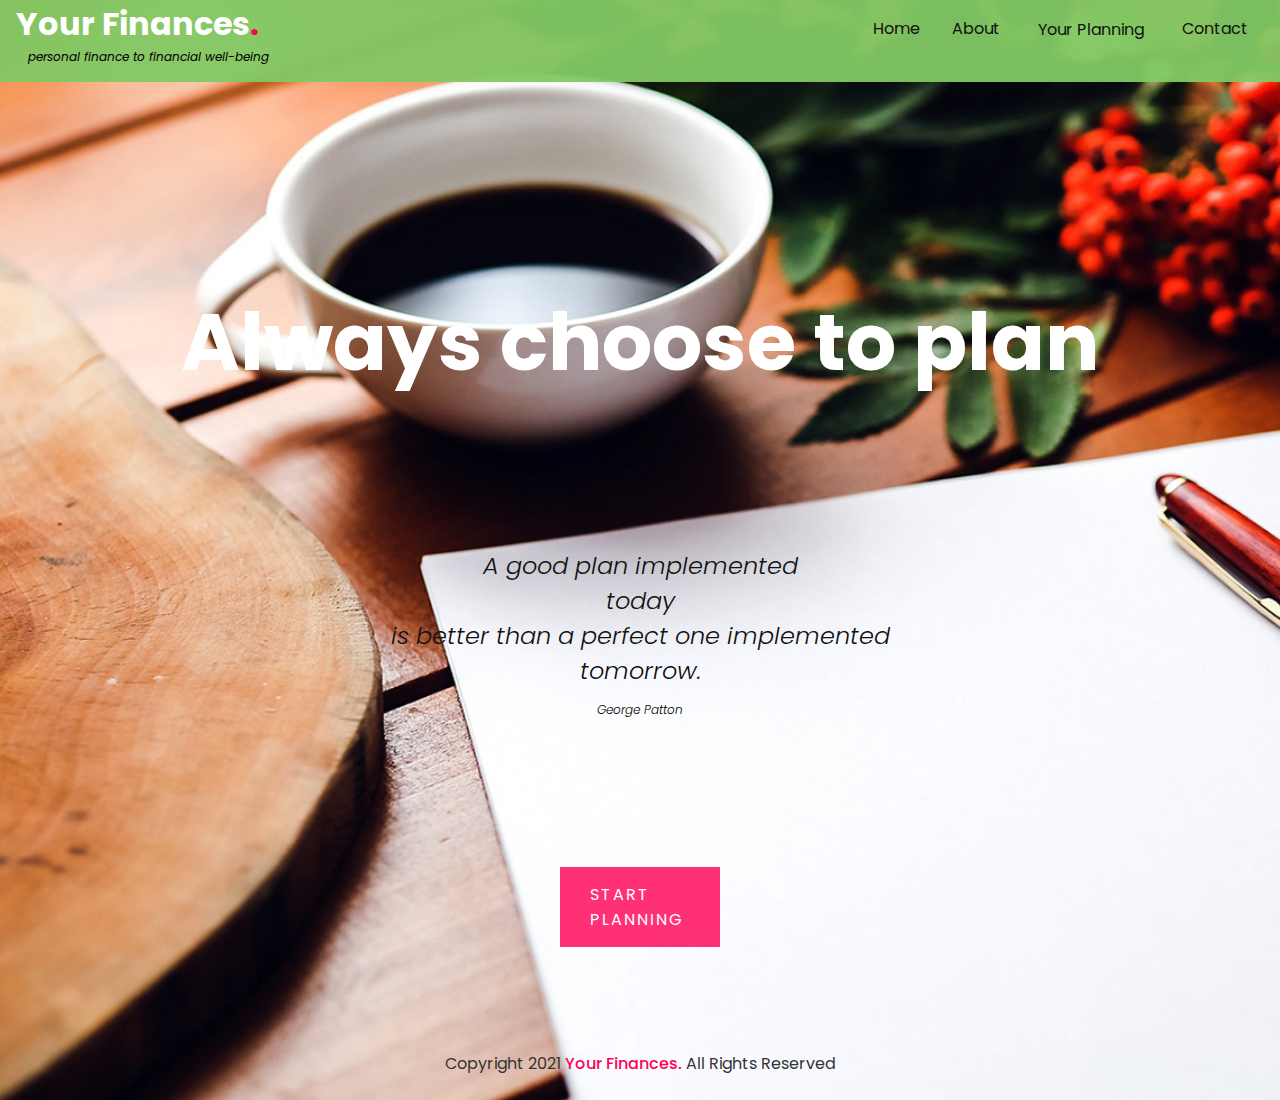
<file: index.html>
<!DOCTYPE html>
<html lang="en">

<head>
    <meta charset="utf-8">
    <meta name="viewport" content="width=device-width, initial-scale=1.0">
    <title>Your Finances.</title>
    <meta name="description" content="personal-finance-to-financial-well-being.">
    <link rel="stylesheet" href="main.css">
</head>

<body>
    <div class="container">
        <header>
            <div>
                <a href="#" class="logo">Your Finances<span>.</span></a>
                <h4>personal finance to financial well-being</h4>
            </div>
            <nav>
                <a href="Contact Us.html">Contact</a>
                <div class="yourplanning">
                    <button class="dropbtn">Your Planning
                        <i class="fa fa-caret-down"></i>
                    </button>
                    <div class="yourplanning-content">
                        <a href="Starting-Out.html">Starting Out</a>
                        <a href="Parenthood.html">Parenthood</a>
                        <a href="Retirement.html">Retirement</a>
                    </div>
                </div>
                <a href="About-Us.html">About</a>
                <a href="#banner">Home</a>
            </nav>
        </header>

        <div class="banner" id="banner">
            <h2>Always choose to plan</h2>
            <p>A good plan implemented<br> today<br> is better than a perfect one implemented<br>
                tomorrow.<br><span>George
                    Patton</span></p>
        </div>
        <div>
            <div class="title">
                <a href="Contact Us.html" class="btn">Start planning</a>
            </div>
            <div>
                <footer>
                    <p>Copyright 2021 <a href="#">Your Finances.</a> All Rights Reserved </p>
                </footer>
            </div>
        </div>
</body>

</html>
</file>
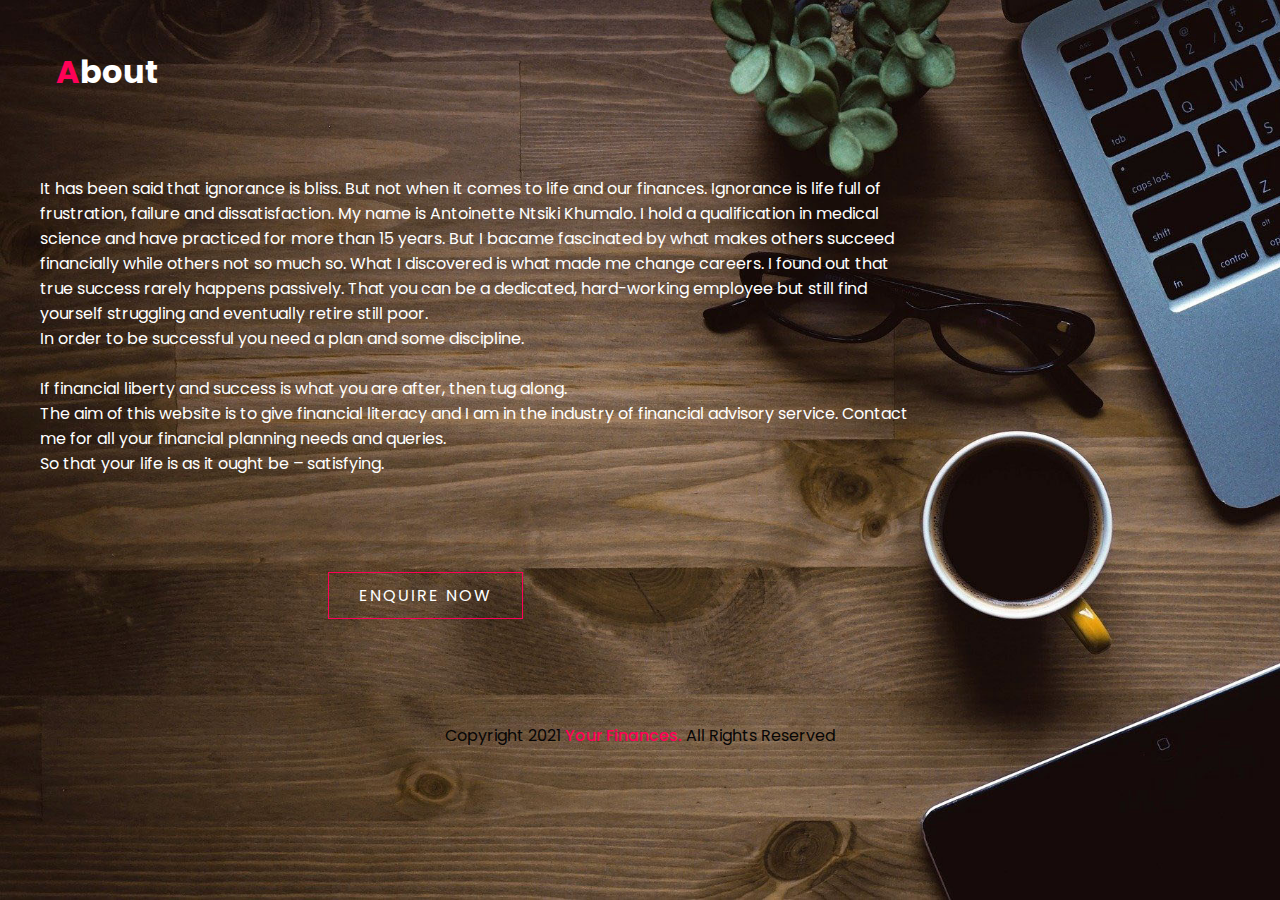
<file: About-Us.html>
<html>

<head>
    <title>About-Us</title>
    <style>
        @import url('https://fonts.googleapis.com/css?family=Poppins:200,300,400,500,600,700,800,900&display=swap');

        body {
            font-family: 'Poppins', 'Segoe UI';
            background: url(pictures/workspace2.jpg);
            background-size: cover;
        }

        .column {
            width: 100%;
            display: flex;
            justify-content: space-between;
            margin: 0;
            text-align: left;
        }

        .col15 {
            width: 70%;
            margin: 2em;
            position: relative;

        }

        .col {
            width: 70%;
            justify-content: center;
            color: #fff;
            padding-left: 2em;
            margin-top: 1em;

        }

        .about {
            position: relative;
            margin: 3em;

        }

        h2 {
            color: #fff;
            font-size: 2em;
        }

        h2 span {
            color: #ff0157;

        }

        .col15 {
            padding: 40px 20px;

            margin-top: 1em;
        }

        p {
            font-size: 1em;
        }



        .btn {
            font-size: 1em;
            color: #fff;
            border: 1px solid #ff0157;
            display: inline-block;
            padding: 10px 30px;
            margin: 5em 20em;
            text-transform: uppercase;
            text-decoration: none;
            letter-spacing: 2px;
            transition: 0.5s;

        }

        .btn:hover {
            letter-spacing: 6px;
        }

        @media (max-width: 600px) {
            .btn {
                margin: 5em 10em;
                padding: 2px 6px;
            }

            body {
                background-image: url(pictures/plansized1.jpg);


            }
        }

        footer {
            padding: 8px 20px;
            text-align: center;
        }

        footer p {
            color: rgb(7, 6, 6);
        }

        footer a {
            color: #ff0157;
            font-weight: 500;
            text-decoration: none;
        }
    </style>
</head>

<body>
    <div class="about" id="about">
        <h2 class="titleText"><span>A</span>bout</h2>
    </div>
    <div class="column">
        <div class="col">
            <p>
                It has been said that ignorance is bliss. But not when it comes to life and our finances.
                Ignorance is life full of frustration, failure and dissatisfaction.
                My name is Antoinette Ntsiki Khumalo. I hold a qualification in medical science
                and have practiced for more than 15 years. But I bacame fascinated by what makes others
                succeed financially while others not so much so.
                What I discovered is what made me change careers. I found out that true success rarely happens
                passively.
                That you can be a dedicated, hard-working employee but still find yourself struggling and eventually
                retire still poor.
                <br> In order to be successful you need a plan and some discipline.<br> <br>If financial liberty and
                success
                is
                what you are after, then tug along. <br> The aim of this website is to give financial literacy and
                I am in the industry of financial advisory service. Contact me for all your financial planning needs and
                queries.<br> So that your life is as it ought be – satisfying.
            </p>
        </div>

    </div>
    </div>
    <div>
        <div class="title">
            <a href="Contact Us.html" class="btn">Enquire now</a>
        </div>
        <footer>
            <p>Copyright 2021 <a href="#">Your Finances.</a> All Rights Reserved </p>
        </footer>
</body>

</html>
</file>
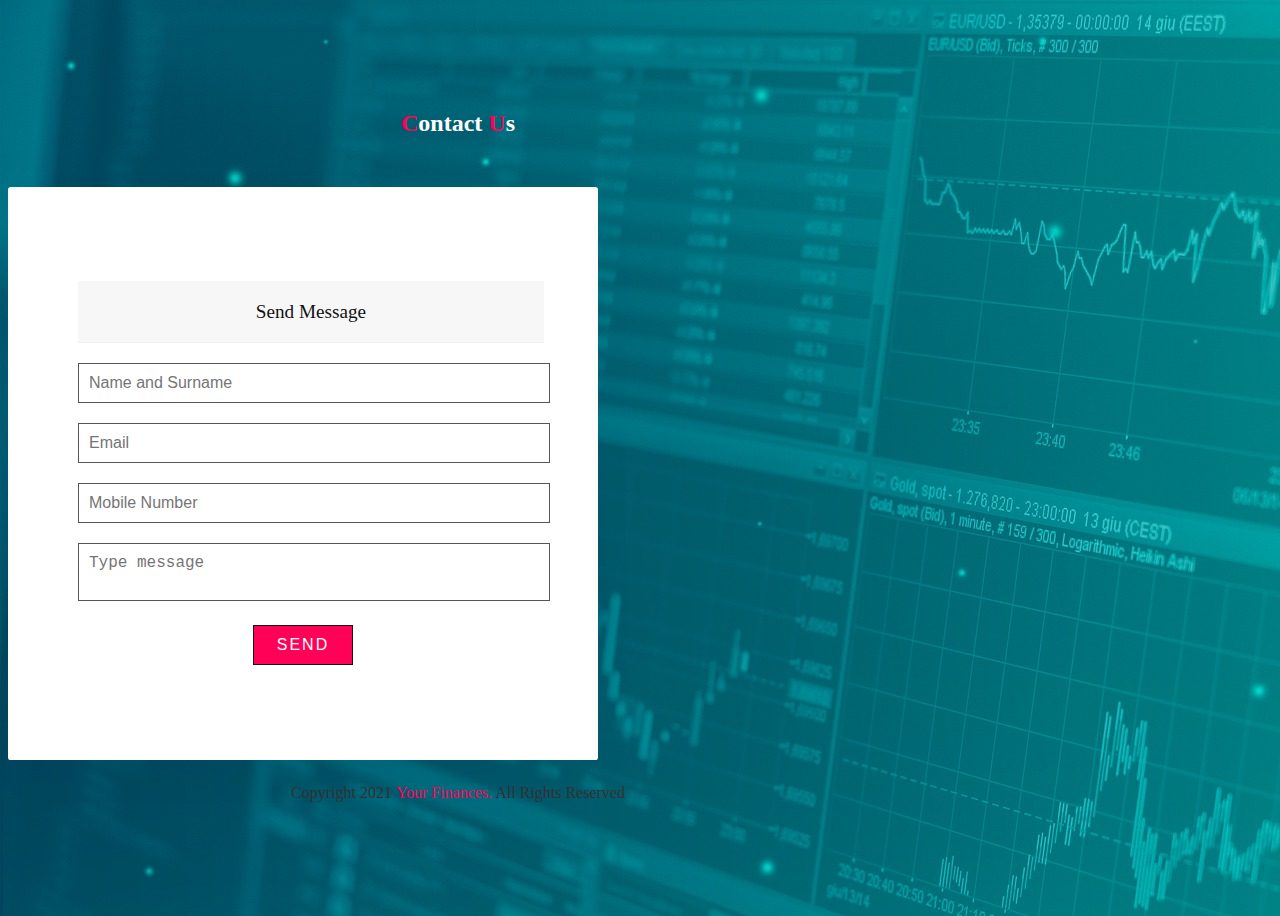
<file: Contact Us.html>
<!DOCTYPE html>

<head>
    <title>Contact-Us</title>

    <head>
        <style>
            body {
                background-image: url(pictures/businessgraphs.jpg);
                align-content: center;
                justify-content: center;
                min-height: 100vh;
                max-width: 900px;
            }

            .Contact h2 {
                color: white;
            }

            .Contact h2 span {
                color: #ff0157;
            }

            .Contact {
                background-size: cover;
                position: relative;
                text-align: center;
                width: 100%;
                margin-top: 1em;
            }

            .contactForm {
                padding: 75px 70px;
                background: #fff;
                box-shadow: 0 15px 50px rgba(0, 0, 0, 0.03);
                max-width: 50%;
                margin-top: 50px;
                border-radius: 0.5%;
            }

            .contactForm h3 {
                color: #111;
                background-color: #f7f7f7;
                font-size: 1.2em;
                border-bottom: 1px solid #f0f0f0;
                margin-bottom: 20px;
                font-weight: 500;
                padding: 1em;
                width: 95%;
            }

            .contactForm .inputBox {
                position: relative;
                width: 100%;
                margin-bottom: 20px;
            }

            .contactForm .inputBox input,
            .contactForm .inputBox textarea {
                width: 100%;
                border: 1px solid #555;
                padding: 10px;
                color: #111;
                outline: none;
                font-size: 16px;
                font-weight: 300;
                resize: none;
            }

            .contactForm .inputBox input[type="submit"] {
                font-size: 1em;
                color: #fff;
                background: #ff0157;
                display: inline-block;
                text-transform: uppercase;
                text-decoration: none;
                letter-spacing: 2px;
                transition: 0.5s;
                max-width: 100px;
                font-weight: 500;
                border-color: #111;
                cursor: pointer;
            }

            footer {
                padding: 8px 20px;
                text-align: center;
            }

            footer p {
                color: #333;
            }

            footer a {
                color: #ff0157;
                font-weight: 500;
                text-decoration: none;
            }
        </style>

    </head>

<body>

    <section class="Contact" id="Contact">
        <div class="title">
            <h2 class="titleText"><span>C</span>ontact <span>U</span>s</h2>

        </div>
        <div class="contactForm">
            <h3>Send Message</h3>
            <div class="inputBox">
                <input type="text" placeholder="Name and Surname">
            </div>
            <div class="inputBox">
                <input type="text" placeholder="Email">
            </div>
            <div class="inputBox">
                <input type="text" placeholder="Mobile Number">
            </div>
            <div class="inputBox">
                <textarea placeholder="Type message"></textarea>
            </div>
            <div class="inputBox">
                <input type="submit" value="Send">
            </div>
        </div>
    </section>
    <script>
        function Message() {

        }
    </script>
    <footer>
        <p>Copyright 2021 <a href="#">Your Finances.</a> All Rights Reserved </p>
    </footer>
</body>

</html>
</file>
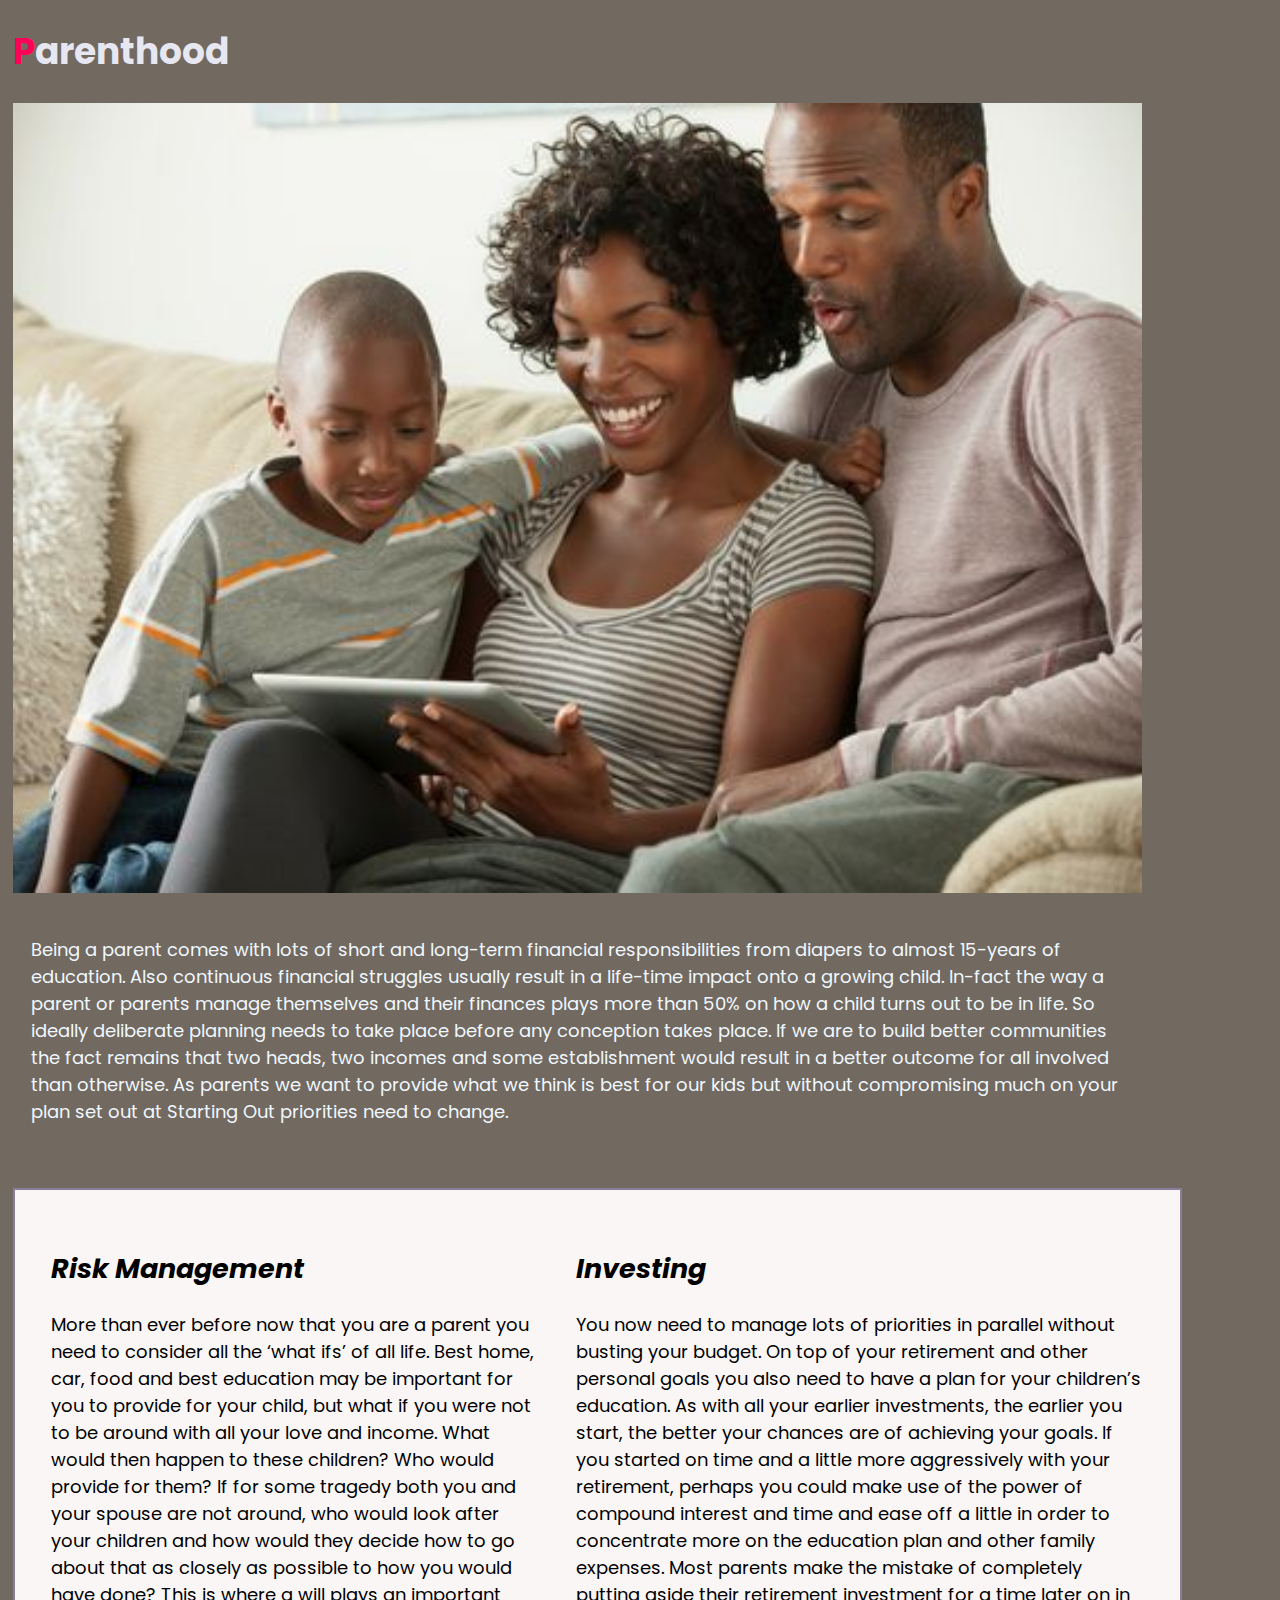
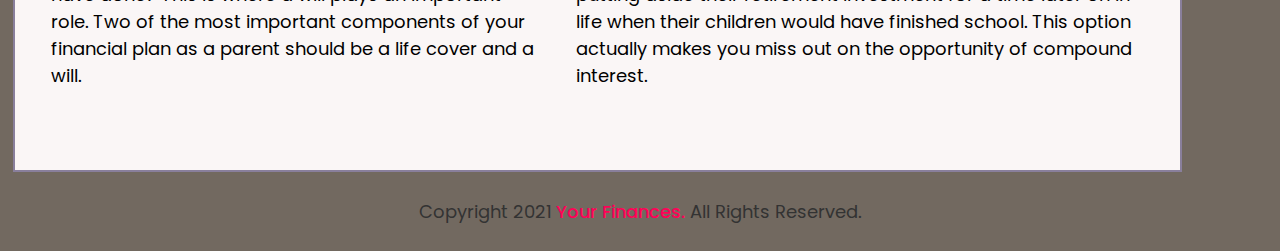
<file: Parenthood.html>
<!DOCTYPE html>
<html lang="eng">

<head>
    <meta charset="utf-8">
    <meta name="viewport" content="width=device-width, initial-scale=1.0">
    <title>Parenthood</title>
    <style>
        @import url('https://fonts.googleapis.com/css?family=Poppins:200,300,400,500,600,700,800,900&display=swap');

        body {
            font-size: 1.125rem;
            margin: 0;
            background-color: rgba(78, 66, 55, 0.795);
            font-family: 'Poppins', 'Segoe UI';
        }

        .container {
            width: 98%;
            margin: 0 auto;
        }

        h1 {
            font: 2em;
            color: rgb(231, 231, 241);
        }

        h1 span {
            color: #ff0157;
        }

        h2 {
            font-size: 1.5em;
            font-style: oblique;
        }

        img {
            width: 90%;
        }

        .column {
            width: 90%;
        }

        .column p {
            color: aliceblue;
        }

        .columns {
            display: flex;
            justify-content: space-between;
            border: .15em solid rgba(23, 8, 65, 0.5);
            padding: 1em;
            background: rgb(250, 246, 246);
            width: 90%;
        }

        .col {
            padding: 1em;
        }

        @media (max-width:600px) {
            .columns {
                flex-direction: column;
            }
        }

        footer {
            padding: 8px 20px;
            text-align: center;
        }

        footer p {
            color: #333;
        }

        footer a {
            color: #ff0157;
            font-weight: 500;
            text-decoration: none;
        }
    </style>
</head>

<body>
    <div class='container'>
        <h1><span>P</span>arenthood</h1>
        <img src="pictures/pparenthood2.jpg">
        <div class="column">
            <div class="col">
                <p>Being a parent comes with lots of short and long-term financial responsibilities from diapers to
                    almost
                    15-years of education. Also continuous financial struggles usually result in a life-time impact onto
                    a
                    growing child. In-fact the way a parent or parents manage themselves and their finances plays more
                    than
                    50%
                    on how a child turns out to be in life.
                    So ideally deliberate planning needs to take place before any conception takes place. If we are to
                    build
                    better communities the fact remains that two heads, two incomes and some establishment would result
                    in a
                    better outcome for all involved than otherwise.
                    As parents we want to provide what we think is best for our kids but without compromising much on
                    your
                    plan
                    set out at Starting Out priorities need to change.</p><br>
            </div>
        </div>
        <div class="columns">
            <div class="col">
                <h2>Risk Management</h2>
                <p>More than ever before now that you are a parent you need to consider
                    all
                    the
                    ‘what ifs’ of
                    all life. Best home, car, food and best education may be important for you to provide for your
                    child,
                    but
                    what if you were not to be around with all your love and income. What would then happen to these
                    children?
                    Who would provide for them? If for some tragedy both you and your spouse are not around, who
                    would
                    look
                    after your children and how would they decide how to go about that as closely as possible to how
                    you
                    would
                    have done?
                    This is where a will plays an important role. Two of the most important components of your
                    financial
                    plan as
                    a parent should be a life cover and a will.</p><br>
            </div>
            <div class="col">
                <h2>Investing</h2>
                <p>You now need to manage lots of priorities in parallel without busting
                    your
                    budget. On top of your
                    retirement and other personal goals you also need to have a plan for your children’s education.
                    As
                    with
                    all
                    your earlier investments, the earlier you start, the better your chances are of achieving your
                    goals. If
                    you
                    started on time and a little more aggressively with your retirement, perhaps you could make use
                    of
                    the
                    power
                    of compound interest and time and ease off a little in order to concentrate more on the
                    education
                    plan
                    and
                    other family expenses. Most parents make the mistake of completely putting aside their
                    retirement
                    investment
                    for a time later on in life when their children would have finished school. This option actually
                    makes
                    you
                    miss out on the opportunity of compound interest.</p>
            </div>
        </div>
    </div>
    <footer>
        <p>Copyright 2021 <a href="#">Your Finances.</a> All Rights Reserved. </p>
    </footer>
    </div>
</body>

</html>
</file>
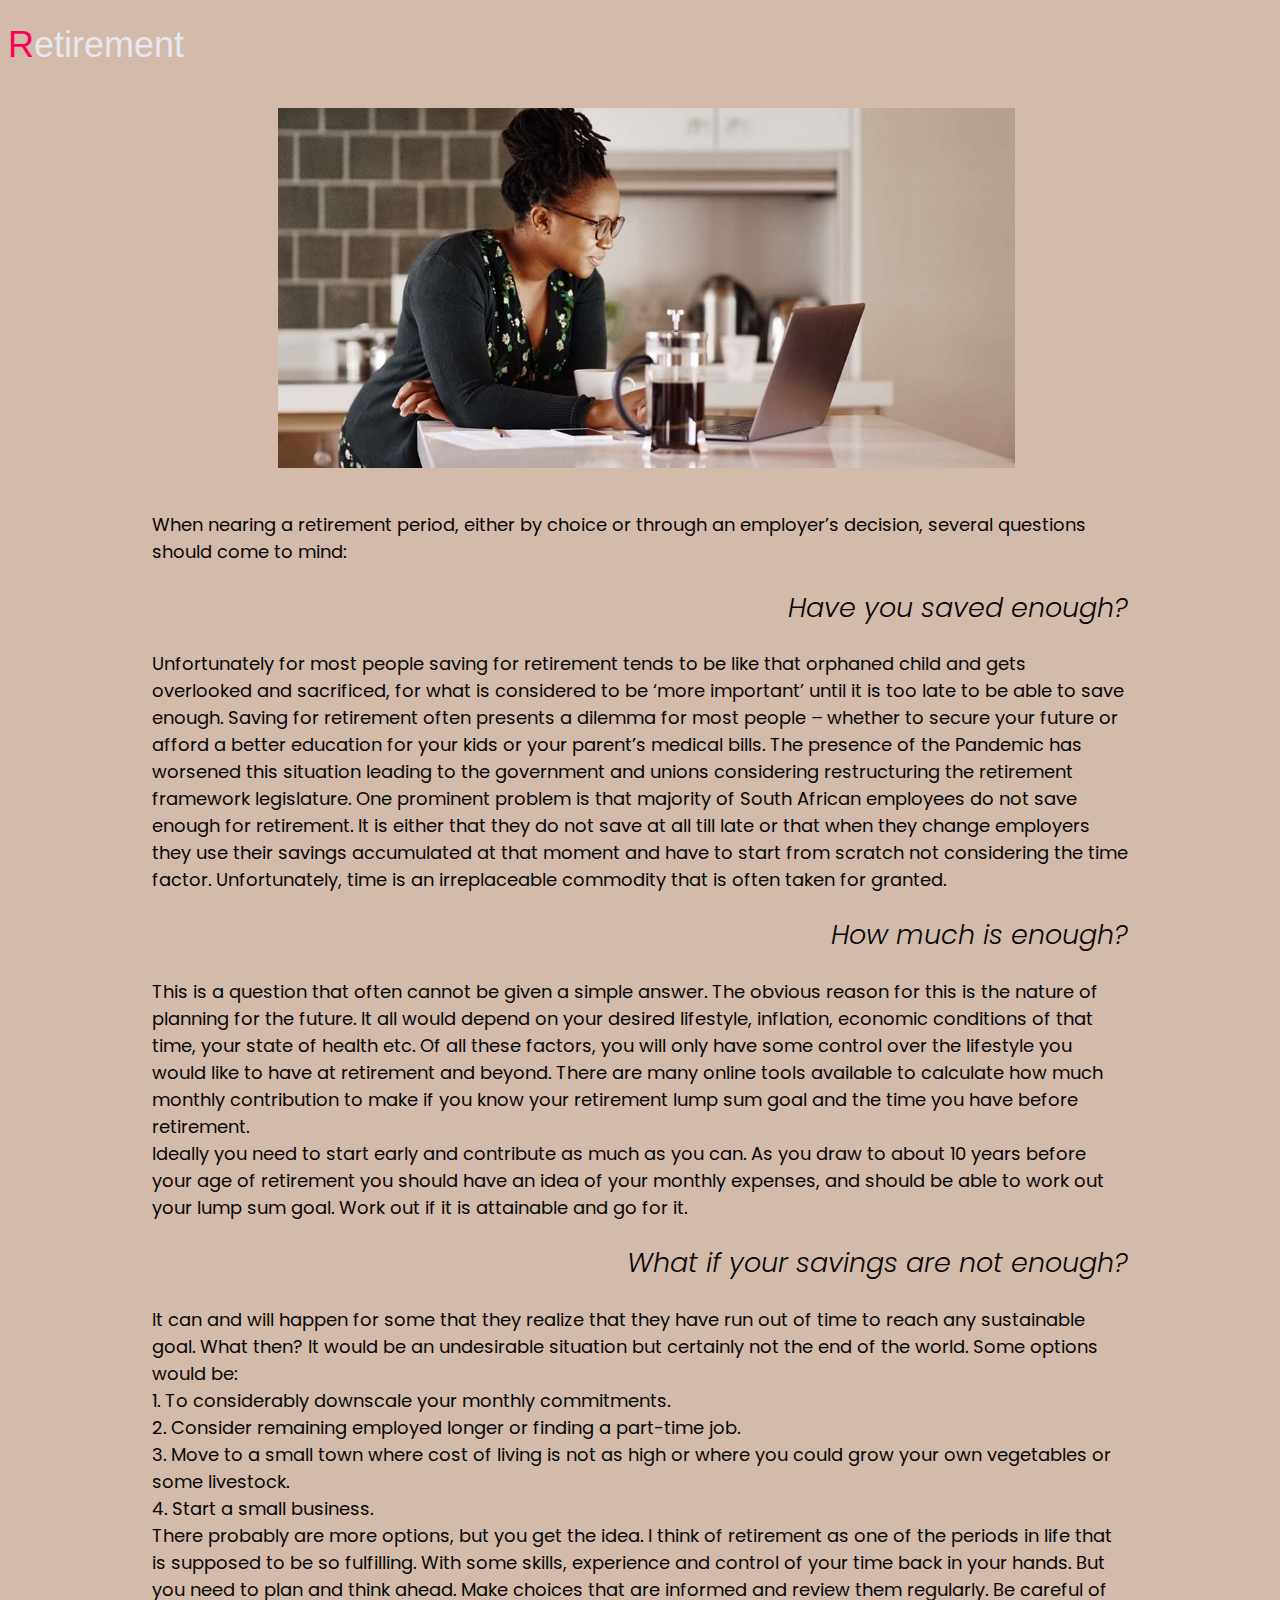
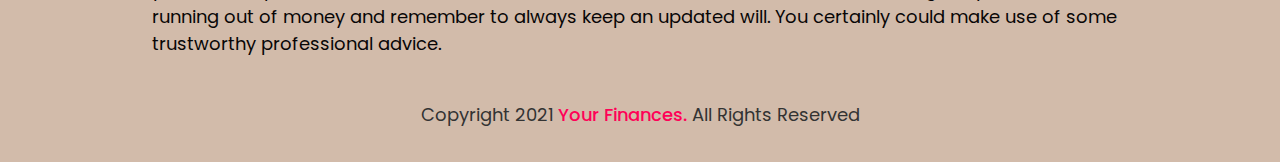
<file: Retirement.html>
<!DOCTYPE html>
<html lang="eng">

<head>
    <meta charset="utf-8">
    <meta name="viewport" content="width=device-width, initial-scale=1.0">
    <title>Retirement</title>
    <style>
        @import url('https://fonts.googleapis.com/css?family=Poppins:200,300,400,500,600,700,800,900&display=swap');

        body {

            font-size: 1.125rem;
            background-color: rgba(165, 120, 85, 0.5);
            font-family: 'Poppins', 'Segoe UI';
            color: rgb(8, 6, 6);
        }

        .container {
            width: 100%;


        }

        h1 {
            font: 2em sans-serif;
            color: rgb(231, 231, 241);
        }

        h1 span {
            color: #ff0157;
        }

        h2 {
            font-size: 1.5em;
            font-style: oblique;
            font-weight: 300;

        }

        .box-1 {
            padding: 1em 15em;
        }

        .box {
            padding: 0 8em;
            justify-items: flex-end;

        }

        img {
            max-height: 20em;

        }

        @media (max-width: 600px) {
            .box-1 {
                padding: 1.5em;
            }

            img {
                max-width: 100%
            }

            .box {
                padding: 0 2em;
            }
        }

        footer {
            padding: 8px 20px;
            text-align: center;
        }

        footer p {
            color: #333;
        }

        footer a {
            color: #ff0157;
            font-weight: 500;
            text-decoration: none;
    </style>
</head>

<body>
    <div class="container">
        <h1><span>R</span>etirement</h1>
        <div class="box-1">
            <img src="pictures/plannning.jpg">

        </div>
        <div class="box">
            <p>
                When nearing a retirement period, either by choice or through an employer’s decision,
                several questions should come to mind:<br>
            <h2>Have you saved enough?</h2>
            Unfortunately for most people saving for retirement tends to be like that orphaned child
            and gets overlooked and sacrificed,
            for what is considered to be ‘more important’ until it is too late to be able to save enough.
            Saving for retirement often presents a dilemma for most people – whether to secure your future
            or afford a better education for your kids or your parent’s medical bills. The presence of the
            Pandemic has worsened this situation leading to the government and unions considering restructuring
            the retirement framework legislature. One prominent problem is that majority of South African employees
            do not save enough for retirement. It is either that they do not save at all till late or that when they
            change employers they use their savings accumulated at that moment and have to start from scratch not
            considering the time factor. Unfortunately, time is an irreplaceable commodity that is often taken
            for granted. <br>
            <h2>How much is enough?</h2>
            This is a question that often cannot be given a simple answer. The obvious reason for this is the
            nature of planning for the future. It all would depend on your desired lifestyle, inflation,
            economic conditions of that time, your state of health etc. Of all these factors, you will
            only have some control over the lifestyle you would like to have at retirement and beyond.
            There are many online tools available to calculate how much monthly contribution to make
            if you know your retirement lump sum goal and the time you have before retirement.<br>
            Ideally you need to start early and contribute as much as you can. As you draw to about
            10 years before your age of retirement you should have an idea of your monthly expenses,
            and should be able to work out your lump sum goal. Work out if it is attainable and go for it.<br>
            <h2>What if your savings are not enough?</h2>
            It can and will happen for some that they realize that they have run out of time to reach
            any sustainable goal. What then?
            It would be an undesirable situation but certainly not the end of the world. Some options
            would be:<br>
            1. To considerably downscale your monthly commitments.<br>
            2. Consider remaining employed longer or finding a part-time job.<br>
            3. Move to a small town where cost of living is not as high or where you could grow your
            own vegetables or some livestock.<br>
            4. Start a small business.<br>
            There probably are more options, but you get the idea.
            I think of retirement as one of the periods in life that is supposed to be so fulfilling.
            With some skills, experience and control of your time back in your hands. But you need to
            plan and think ahead. Make choices that are informed and review them regularly. Be careful
            of running out of money and remember to always keep an updated will. You certainly could make
            use of some trustworthy professional advice.

            </p>
        </div>

    </div>
    <div>
        <footer>
            <p>Copyright 2021 <a href="#">Your Finances.</a> All Rights Reserved </p>
        </footer>
    </div>
</body>
</file>
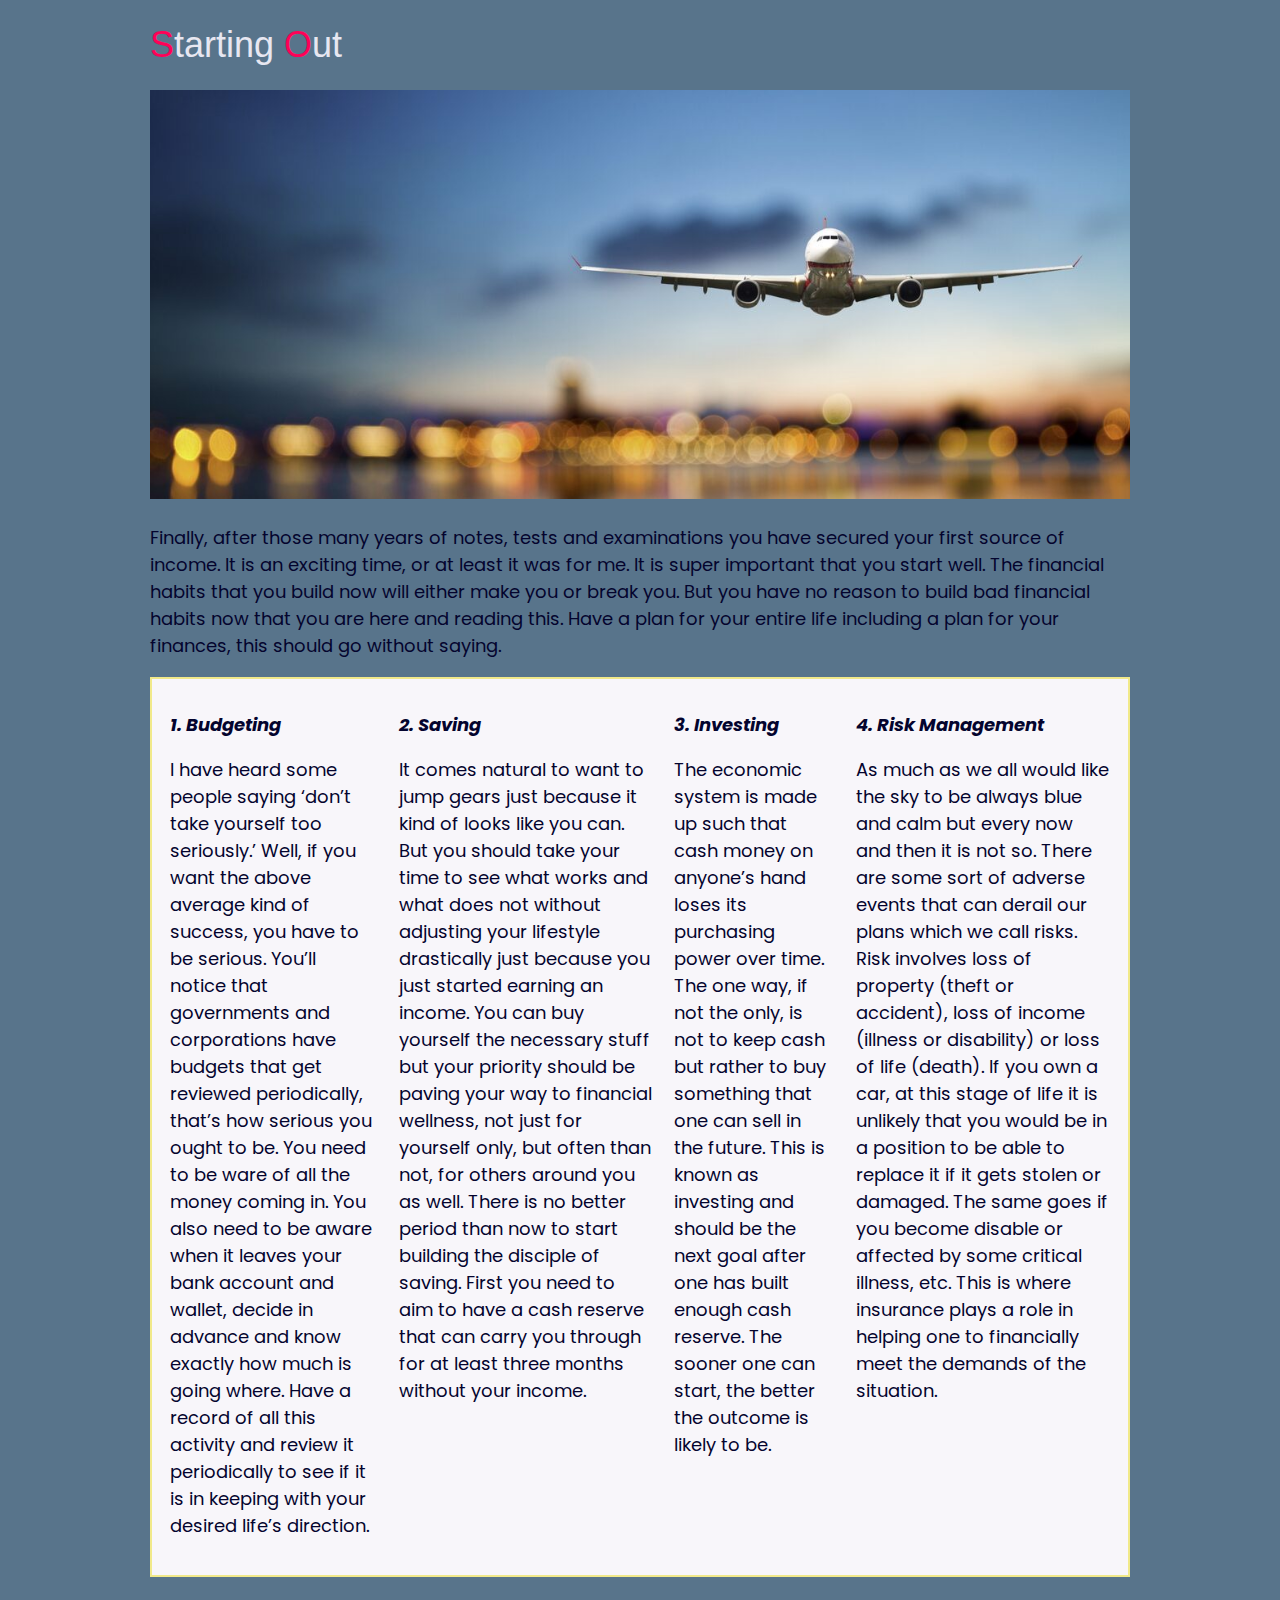
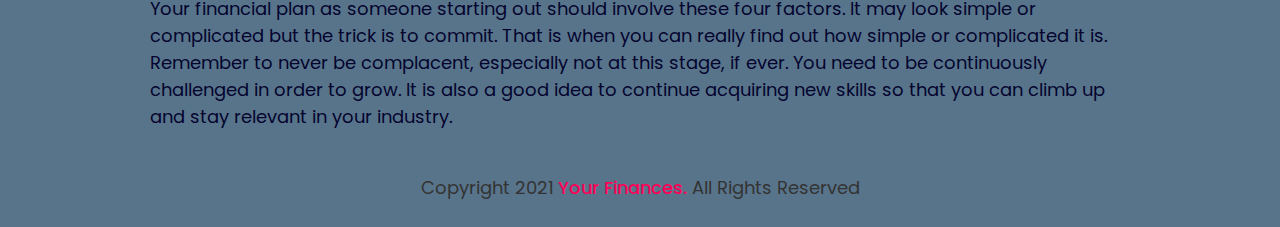
<file: Starting-Out.html>
<!DOCTYPE html>
<html lang="en">

<head>
    <meta charset="utf-8">
    <meta name="viewport" content="width=device-width, initial-scale=1.0">
    <title>Starting-Out</title>
    <link rel="stylesheet" href="startingout.css">
</head>

<body>
    <div class="container">
        <h1><span>S</span>tarting <span>O</span>ut</h1>
        <img src="pictures/startingout1.jpg" alt="An aeroplane taking off">
        <div class="columns">
            <div class="col">
                <p>Finally, after those many years of notes, tests and examinations
                    you have secured your first source of income. It is an exciting
                    time, or at least it was for me. It is super important that you start well.
                    The financial habits that you build now will either make you or break you.
                    But you have no reason to build bad financial habits now that you are here
                    and reading this. Have a plan for your entire life including a plan for your
                    finances, this should go without saying.</p>
            </div>
        </div>
        <div class="column">
            <div class="col-1">
                <h2>1. Budgeting</h2>
                <p>I have heard some people saying ‘don’t take yourself too seriously.’ Well, if
                    you want the above average kind of success, you have to be serious. You’ll notice that governments
                    and corporations have
                    budgets that get reviewed periodically, that’s how serious you ought to be. You need to be ware of
                    all the
                    money coming in. You also need to be aware when it leaves your bank account and wallet, decide in
                    advance and
                    know exactly how much is going where. Have a record of all this activity and review it
                    periodically to see if it is in keeping with your desired life’s direction. </p>
            </div>
            <div class="col-2">
                <h2>2. Saving</h2>
                <p>It comes natural to want to jump gears just because it kind of looks like you can.
                    But you should take your time to see what works and what does not without
                    adjusting your lifestyle drastically just because you just started earning an income.
                    You can buy yourself the necessary stuff but your priority should be paving your way
                    to financial wellness, not just for yourself only, but often than not, for others
                    around you as well. There is no better period than now to start building the disciple of saving.
                    First you need to aim to have a cash reserve that can carry you through for at least three
                    months without your income. </p>
            </div>
            <div class="col-3">
                <h2>3. Investing</h2>
                <p>The economic system is made up such that cash money on anyone’s hand loses its purchasing
                    power over time. The one way, if not the only, is not to keep cash but rather to buy
                    something that one can sell in the future. This is known as investing and should be
                    the next goal after one has built enough cash reserve. The sooner one can start, the
                    better the outcome is likely to be. </p>
            </div>
            <div class="col-4">
                <h2>4. Risk Management</h2>
                <p> As much as we all would like the sky to be always blue and calm but every now and
                    then it is not so.
                    There are some sort of adverse events that can derail our plans which we call risks.
                    Risk involves loss of property (theft or accident), loss of income (illness or disability)
                    or loss of life (death). If you own a car, at this stage of life it is unlikely that you
                    would be in a position to be able to replace it if it gets stolen or damaged. The same
                    goes if you become disable or affected by some critical illness, etc. This is where
                    insurance plays a role in helping one to financially meet the demands of the situation. </p>
            </div>
        </div>
        <div class="columns">
            <p>Your financial plan as someone starting out should involve these four factors.
                It may look simple or complicated but the trick is to commit. That is when
                you can really find out how simple or complicated it is. Remember to never
                be complacent, especially not at this stage, if ever. You need to be continuously
                challenged in order to grow. It is also a good idea to continue acquiring new
                skills so that you can climb up and stay relevant in your industry.</p>
        </div>
    </div>
    <footer>
        <p>Copyright 2021 <a href="#">Your Finances.</a> All Rights Reserved </p>
    </footer>
</body>

</html>
</file>
<file: main.css>
@import url( 'https://fonts.googleapis.com/css?family=Poppins:200,300,400,500,600,700,800,900&display=swap');
*
{

    font-family: 'Poppins', 'Segoe UI';
}
body
{
    min-height: 800px;
    margin: 0;
    background: url(pictures/workspacesized.jpg);
    background-size: cover;
    z-index: 999;
}
.container
{
    width: 1024;
    margin: 0 auto;
    justify-content: center;

}
@media (max-width: 600px) 
{
    header
    {
        text-align: center;
        flex-direction: column;
    }
    nav a
    {
        margin: .25em 0;
    }
   
}
header
{
    background: rgba(130, 200, 100, 0.95);
    padding: 0 1em;
    display: flex;
    justify-content: space-between;
}
header .logo
{
    color: #fff;
    font-weight: 700;
    font-size: 2em;
    text-decoration: none;
}
header .logo span
{
    color: #ff0157;
}
h4 {
    margin-top: 0;
    font-size: .75em;
    padding: 0 1em;
    font-weight: normal;
    font-style: italic;
}
nav
{
    overflow: hidden;
    padding: 1em;
}
nav a, .yourplanning .dropbtn
{
    text-decoration: none;
    font-size: 16px;
    color: #111;
    float: right;
    text-align: center;
    justify-content: center;
    display: flex;
    margin-left: 2em;
    border: none;
    outline: none;
    background-color: inherit;
}
nav a:hover, .yourplanning:hover .dropbtn
{
    color: #ff0157;
}
.yourplanning
{
    float: right;
    overflow: hidden;
}
.yourplanning-content
{
    display: none;
    position: absolute;
    background-color: rgb(130, 200, 100);
    min-width: 160px;
    box-shadow: 0px 8px 16px 0px rgba(0,0,0,0.2);
    z-index: 1;
    margin-top: 1.5em;
    align-items: center;

}
.yourplanning-content a
{
    float: none;
    color: black;
    padding: 12px 18px;
    text-decoration: none;
    display: block;
    text-align: center;
    margin-right: 2em;
}
.yourplanning:hover .yourplanning-content
{
    display: block;
    border-radius: 5%;
}
.yourplanning-content a:hover
{
    background-color:rgba(224, 230, 221, 0.445);
    transition-duration: 0.5s;
    margin-left: 2em;
    margin-right: 2em;  
}
.banner
{
    align-items: center;
    min-height: 99%;
    padding: 40px;
    margin-top: 5em;

}
.banner h2
{
    font-size: 5em;
    color: white;
    text-align: center;
    margin-top: 1em;
}
.banner p
{
    color: #111;
    text-align: center;
    padding: 80px 40px;
    font-size: 1.5em;
    font-weight: 300;
    font-style: oblique;
}
.banner p span
{
    color: black;
    font-size: .5em;
    font-weight: 300;
}
.btn {
    font-size: 1em;
    color: #fff;
    background-color: #ff0156d0;
    display: inline-block;
    padding: 15px 30px;
    margin: 0 35em 5em;
    text-transform: uppercase;
    text-decoration: none;
    letter-spacing: 2px;
    transition: 0.5s;

}

.btn:hover {
    letter-spacing: 6px;
}
@media (max-width: 600px) 
{
    .btn {
    margin: 0 15em 5em;
    font-size: .65em;
}
}
footer
    {
        padding: 8px 20px;
        text-align: center;
    }
footer p
{
    color: #333;
}
footer a
{
    color: #ff0157;
    font-weight: 500;
    text-decoration: none;
}
</file>
<file: startingout.css>
@import url( 'https://fonts.googleapis.com/css?family=Poppins:200,300,400,500,600,700,800,900&display=swap');
body
{
    font-size: 1.125rem;
    color: rgb(4, 4, 46);
    margin: 0;
    background-color: rgba(45, 80, 109, 0.795);
    font-family: 'Poppins', 'Segoe UI';
}
/* typography */

h1
{
    font: 2em sans-serif;
    color: rgb(231, 231, 241);
}
h1 span
{
    color: #ff0157;
}
h2
{
    font-size: 1em;
    font-style: oblique;
    
}
/* layout */
img
{
    max-width: 100%;
}
.container
{
    width: 98%;
    max-width: 980px;
    margin: 0 auto;
}
.column
{
    display: flex;
    margin: 1em 0;
    justify-content: space-between;
    border: .15em solid rgba(233, 219, 26, 0.5);
    padding: 1em;
    background: rgb(248, 246, 250);
}
@media (max-width:600px) {
    .column
    {
        flex-direction: column;
    }
}
.col-1
{
    width: 22%;
}
.col-2
{
width: 27%;
}
.col-3
{
    width: 17%;
}
.col-4
{
    width: 27%;
}
@media (max-width:600px) {
    .col-1,
    .col-2,
    .col-3,
    .col-4
    {
        width: 100%;
    }    
}
footer
{
    padding: 8px 20px;
    text-align: center;
    }
footer p
{
    color: #333;
}
footer a
{
    color: #ff0157;
    font-weight: 500;
    text-decoration: none;
}
</file>
